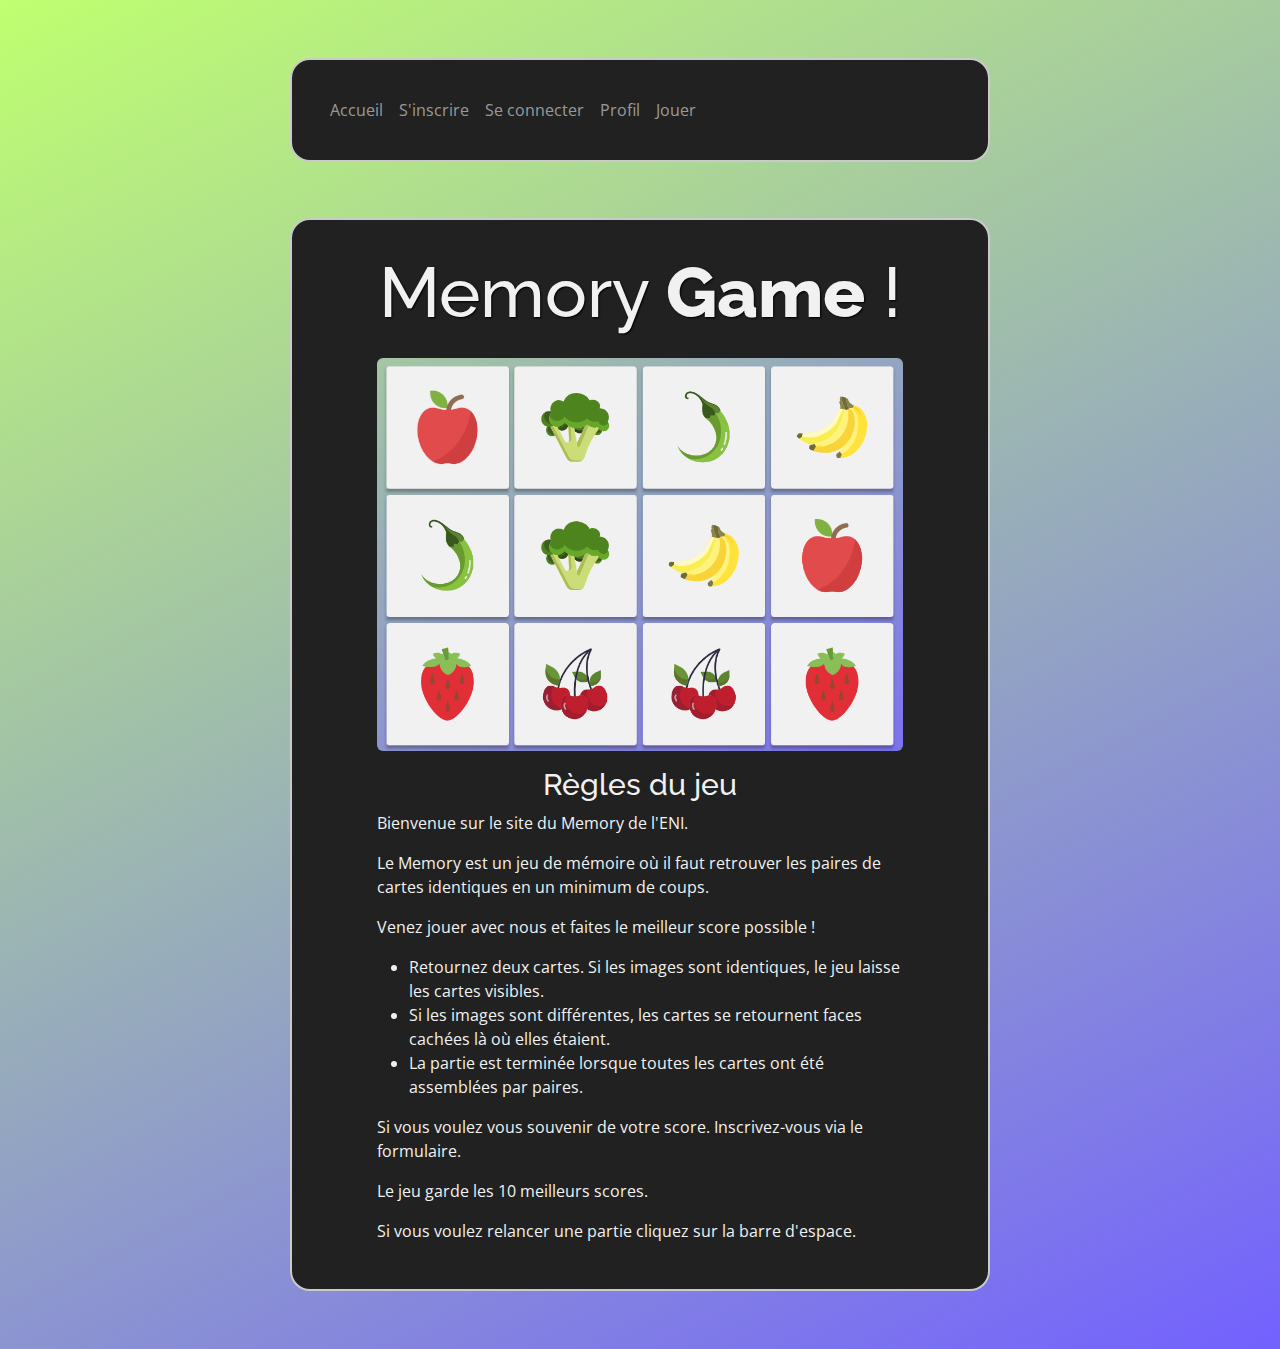
<file: index.html>
<!DOCTYPE html>
<html lang="fr">
<head>
    <meta charset="UTF-8">
    <meta name="viewport" content="width=device-width, initial-scale=1.0">
    <title>Memory ENI</title>
    <link href="https://cdn.jsdelivr.net/npm/bootstrap@5.3.0/dist/css/bootstrap.min.css" rel="stylesheet">
    <link rel="preconnect" href="https://fonts.googleapis.com" />
    <link rel="preconnect" href="https://fonts.gstatic.com" crossorigin />
    <link
      href="https://fonts.googleapis.com/css2?family=Open+Sans:wght@300;400;500;600;700;800&family=Raleway:wght@100;200;300;400;500;600;700;800;900&display=swap"
      rel="stylesheet"
    />
    <link rel="stylesheet" href="css/style.css">

</head>
<body class="gradient-bg">
     <nav class="navbar navbar-expand-lg navbar-dark">
        <div class="container">
            <div class="navbar-nav">
                <a class="nav-link" id="lienAccueil" href="index.html">Accueil</a>
                <a class="nav-link" id="lienInscription" href="inscription.html">S'inscrire</a>
                <a class="nav-link" id="lienConnexion" href="connexion.html">Se connecter</a>
                <a class="nav-link" id="lienProfil" href="profil.html">Profil</a>
                <a class="nav-link" id="lienJouer" href="jeu.html">Jouer</a>
            </div>
            <div class="text-end mb-3">
                <button id="deconnexion" class="btn btn-danger d-none">Se déconnecter</button>
            </div>
        </div>
    </nav>

    <div class="container my-5">
        <h1 class="text-center mb-4">Memory <span>Game</span> !</h1>
        <div class="row">
            <div class="col-10 offset-1">
                <img src="images/memory-legume/memory_detail.png" alt="Exemple de Memory" class="img-fluid rounded">
            </div>
           
            <div class="col-md-10 offset-1 mt-3">
                <h2>Règles du jeu</h2>
                <p>Bienvenue sur le site du Memory de l'ENI.</p>
                <p>Le Memory est un jeu de mémoire où il faut retrouver les paires de cartes identiques en un minimum de coups.</p>
                <p>Venez jouer avec nous et faites le meilleur score possible !</p>
                <ul>
                    <li>Retournez deux cartes. Si les images sont identiques, le jeu laisse les cartes visibles.</li>
                    <li>Si les images sont différentes, les cartes se retournent faces cachées là où elles étaient.</li>
                    <li>La partie est terminée lorsque toutes les cartes ont été assemblées par paires.</li>
                </ul>
                <p>Si vous voulez vous souvenir de votre score. Inscrivez-vous via le formulaire.</p>
                <p>Le jeu garde les 10 meilleurs scores.</p>
                <p>Si vous voulez relancer une partie cliquez sur la barre d'espace.</p>    
            </div>
        </div>
    </div>

    <script src="https://cdn.jsdelivr.net/npm/bootstrap@5.3.0/dist/js/bootstrap.bundle.min.js"></script>
    <script src="js/script.js"></script>
    <script src="js/utils.js"></script>
    <script src="js/auth.js"></script>
</body>
</html>
</file>
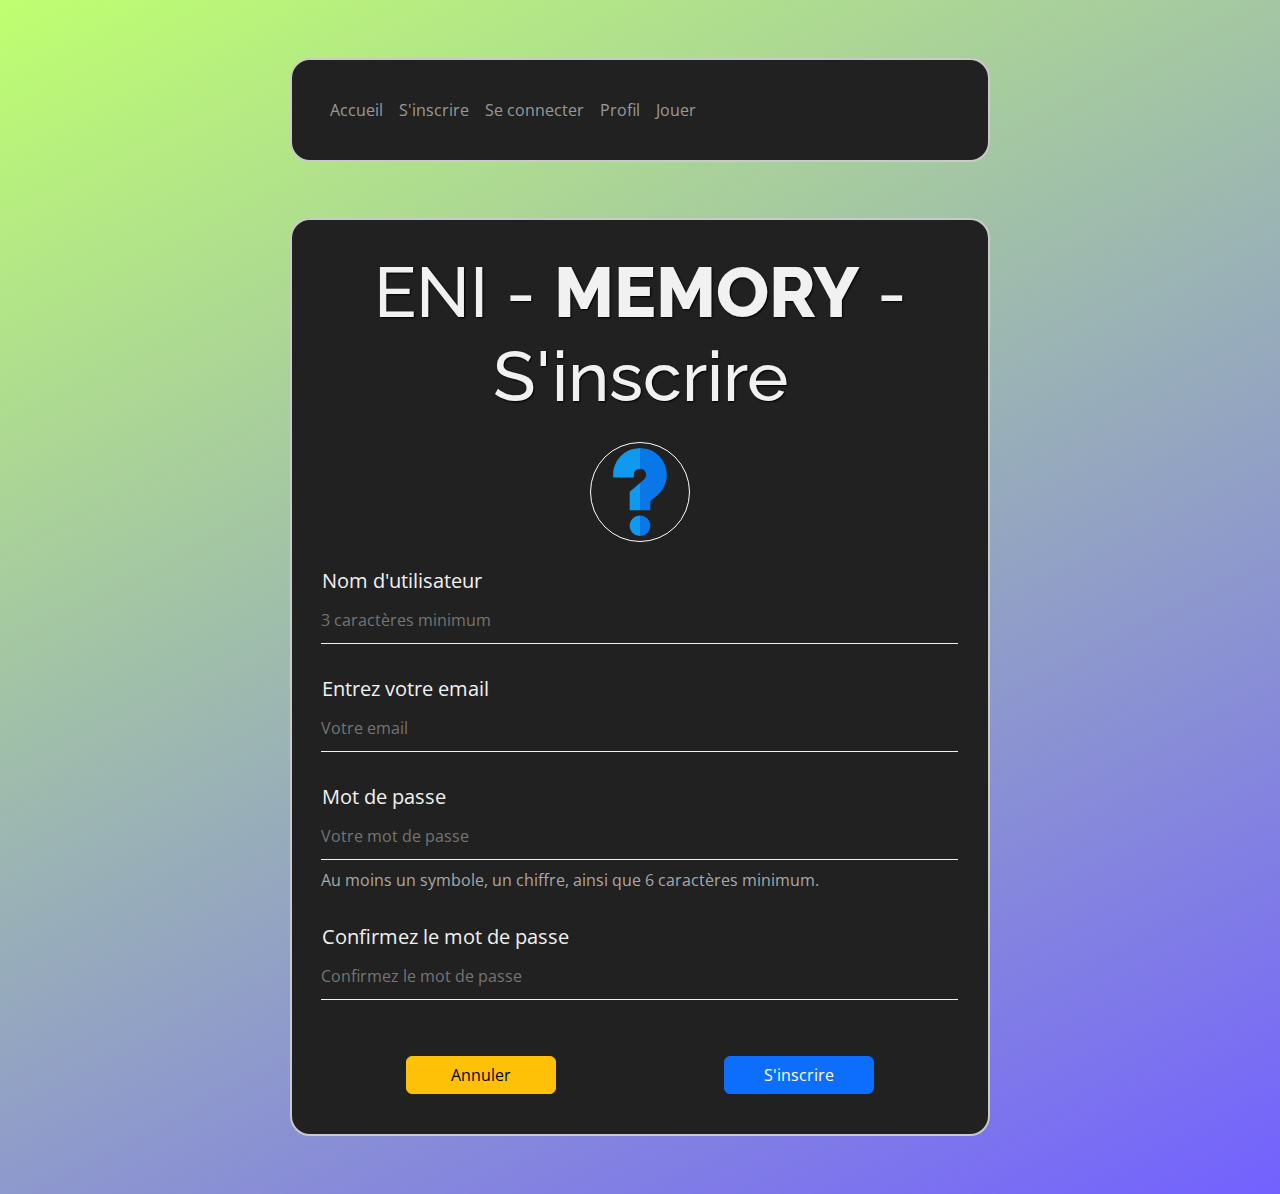
<file: inscription.html>
<!DOCTYPE html>
<html lang="fr">
<head>
    <meta charset="UTF-8">
    <meta name="viewport" content="width=device-width, initial-scale=1.0">
    <title>Inscription - Memory Game</title>
    <link href="https://cdn.jsdelivr.net/npm/bootstrap@5.3.0/dist/css/bootstrap.min.css" rel="stylesheet">
    <link rel="stylesheet" href="css/style.css">
    <link rel="preconnect" href="https://fonts.googleapis.com" />
    <link rel="preconnect" href="https://fonts.gstatic.com" crossorigin />
    <link
      href="https://fonts.googleapis.com/css2?family=Open+Sans:wght@300;400;500;600;700;800&family=Raleway:wght@100;200;300;400;500;600;700;800;900&display=swap"
      rel="stylesheet"
    />
</head>
<body>
    <nav class="navbar navbar-expand-lg navbar-dark">
        <div class="container">
            <div class="navbar-nav">
                <a class="nav-link" id="lienAccueil" href="index.html">Accueil</a>
                <a class="nav-link" id="lienInscription" href="inscription.html">S'inscrire</a>
                <a class="nav-link" id="lienConnexion" href="connexion.html">Se connecter</a>
                <a class="nav-link" id="lienProfil" href="profil.html">Profil</a>
                <a class="nav-link" id="lienJouer" href="jeu.html">Jouer</a>
            </div>
            <div class="text-end mb-3">
                <button id="deconnexion" class="btn btn-danger d-none">Se déconnecter</button>
            </div>
        </div>
    </nav>

    <div class="container my-5">
        <h1 class="text-center mb-4">ENI - <span>MEMORY</span> - S'inscrire</h1>
        <div class="zoneAvatar">
            <img src="./images/question.svg" class="avatar">
        </div>
        <form id="inscriptionForm" class="row g-3">
            <div class="input-group">
            <label for="user">Nom d'utilisateur</label>
            <div class="icon-input-container">
              <input 
              type="text"
              autocomplete="off"
              id="user"
              name="user"
              placeholder="3 caractères minimum"
              maxlength="24"
              >
              <img src="images/check.svg" alt="icone de validation" class="icone-verif">
            </div>
            <span class="error-msg">Choisissez un pseudo contenant au moins 3 caractères.</span>
          </div>
  
          <div class="input-group">
            <label for="email">Entrez votre email</label>
            <div class="icon-input-container">
              <input 
              type="text"
              autocomplete="off"
              id="email"
              name="email"
              placeholder="Votre email"
              >
              <img src="images/check.svg" alt="icone de validation" class="icone-verif">
            </div>
            <span class="error-msg">Rentrez un email valide.</span>
          </div>
  
          <div class="input-group">
            <label for="password">Mot de passe</label>
            <div class="icon-input-container">
              <input 
              type="password"
              autocomplete="off"
              id="password"
              name="password"
              placeholder="Votre mot de passe"
              >
              <img src="images/check.svg" alt="icone de validation" class="icone-verif">
            </div>
            <span class="pswd-info">Au moins un symbole, un chiffre, ainsi que 6 caractères minimum.</span>
            <div class="lines">
              <div class="l1"><span>faible</span></div>
              <div class="l2"><span>moyen</span></div>
              <div class="l3"><span>fort</span></div>
            </div>
          </div>
  
          <div class="input-group">
            <label for="psw-confirmation">Confirmez le mot de passe</label>
            <div class="icon-input-container">
              <input 
              type="password"
              autocomplete="off"
              id="psw-confirmation"
              name="psw-confirmation"
              placeholder="Confirmez le mot de passe"
              >
              <img src="images/check.svg" alt="icone de validation" class="icone-verif">
            </div>
          </div>
  
            <div class="bouton">
                <button type="reset" class="btn btn-warning w-80">Annuler</button>
                <button type="submit" class="btn btn-primary w-80">S'inscrire</button>
            </div>
        
            <!--<div class="col-md-6 offset-md-3">
                <div class="mb-3">
                    <label for="email" class="form-label">Email</label>
                    <input type="email" class="form-control" id="email" required>
                </div>
                <div class="mb-3">
                    <label for="password" class="form-label">Mot de passe</label>
                    <input type="password" class="form-control" id="password" required>
                </div>
                <button type="submit" class="btn btn-primary w-100">S'inscrire</button>
            </div>-->
        </form>
    </div>

    

    <script src="https://cdn.jsdelivr.net/npm/bootstrap@5.3.0/dist/js/bootstrap.bundle.min.js"></script>
    <script src="js/script.js"></script>
    <script src="js/utils.js"></script>
    <script src="js/auth.js"></script>
    
</body>
</html>
</file>
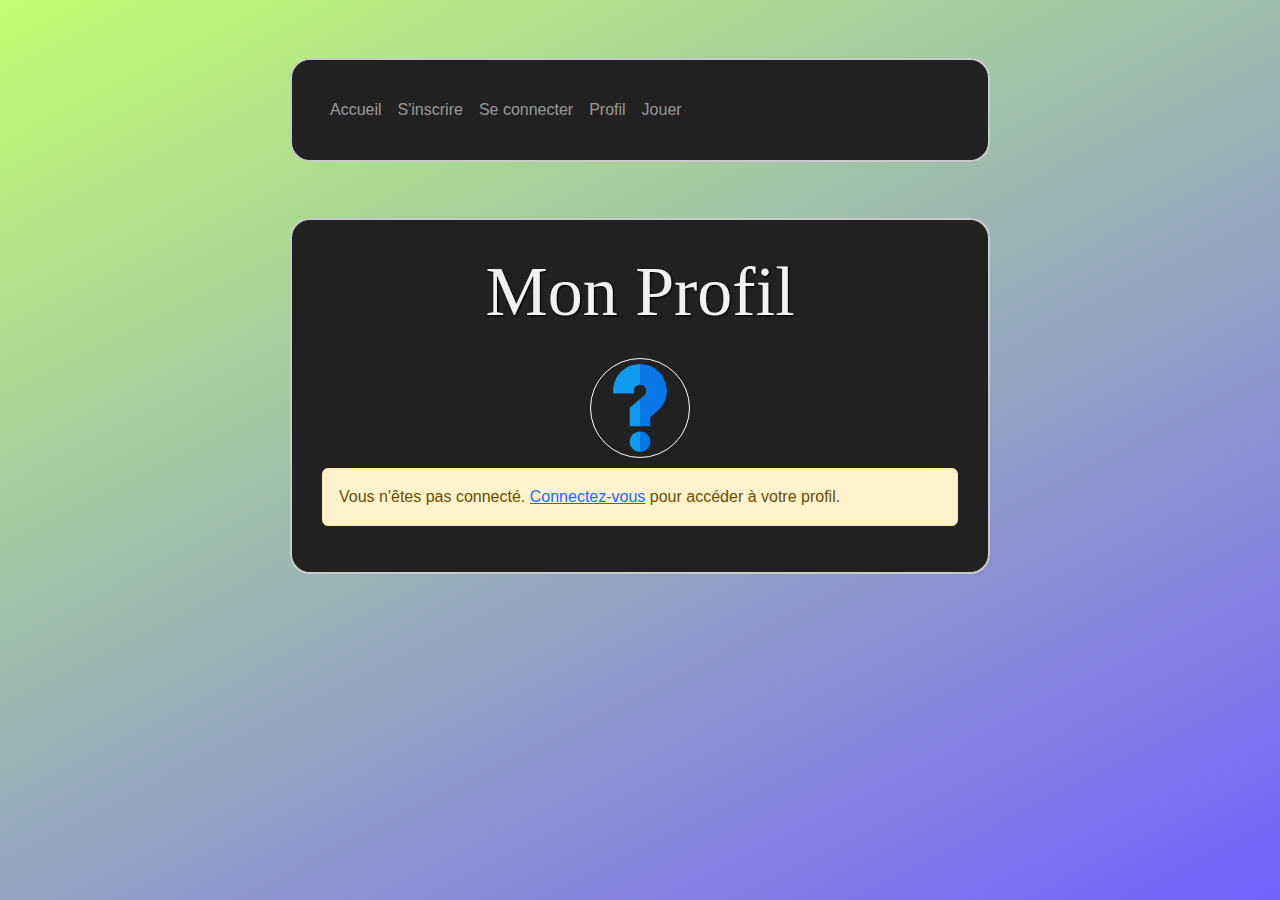
<file: profil.html>
<!DOCTYPE html>
<html lang="fr">
<head>
    <meta charset="UTF-8">
    <meta name="viewport" content="width=device-width, initial-scale=1.0">
    <title>Mon Profil - Memory Game</title>
    <link href="https://cdn.jsdelivr.net/npm/bootstrap@5.3.0/dist/css/bootstrap.min.css" rel="stylesheet">
    <link rel="stylesheet" href="css/style.css">
</head>
<body>
    <nav class="navbar navbar-expand-lg navbar-dark">
        <div class="container">
            <div class="navbar-nav">
                <a class="nav-link" id="lienAccueil" href="index.html">Accueil</a>
                <a class="nav-link" id="lienInscription" href="inscription.html">S'inscrire</a>
                <a class="nav-link" id="lienConnexion" href="connexion.html">Se connecter</a>
                <a class="nav-link" id="lienProfil" href="profil.html">Profil</a>
                <a class="nav-link" id="lienJouer" href="jeu.html">Jouer</a>
            </div>
            <div class="text-end mb-3">
                <button id="deconnexion" class="btn btn-danger d-none">Se déconnecter</button>
            </div>
        </div>
    </nav>

    <div class="container my-5">
        <h1 class="text-center mb-4">Mon Profil</h1>
        <div class="zoneAvatar">
            <img src="./images/question.svg" class="avatar">
        </div>
        <div id="notConnectedAlert" class="alert alert-warning d-none">
            Vous n'êtes pas connecté. <a href="connexion.html">Connectez-vous</a> pour accéder à votre profil.
        </div>

        <div id="profileContent" class="d-none">
            <div class="card mb-4">
                <div class="card-header">
                    <h2>Informations personnelles</h2>
                </div>
                <div class="card-body">
                    <p><strong>Email :</strong> <span id="userEmail"></span></p>
                    <p><strong>Nom :</strong> <span id="userNom"></span></p>
                </div>
            </div>

            <div class="card mb-4">
                <div class="card-header">
                    <h2>Mes préférences</h2>
                </div>
                <div class="card-body">
                    <form id="preferencesForm">
                        <div class="mb-3">
                            <label for="preferredPlateau" class="form-label"><strong>Plateau préféré :</strong></label>
                            <select class="form-select" id="preferredPlateau">
                                <option value="">Choisir un plateau...</option>
                                <!--<option value="animaux">Animaux</option>
                                <option value="legumes">Légumes</option>
                                <option value="scrabble">Lettres Scrabble</option>-->
                            </select>
                            <div id="zoneImage" class="zoneImage"></div>
                        </div>
                        <div class="mb-3">
                            <label for="preferredDimension" class="form-label"><strong>Dimension préférée :</strong></label>
                            <select class="form-select" id="preferredDimension">
                                <option value="">Choisir une dimension...</option>
                                <option value="4x3">4x3 (6 paires)</option>
                                <option value="4x4">4x4 (8 paires)</option>
                                <option value="6x6">6x6 (18 paires)</option>
                            </select>
                        </div>
                        <button type="submit" class="btn btn-primary">Enregistrer mes préférences</button>
                    </form>
                </div>
            </div>

            <div class="card mb-4">
                <div class="card-header">
                    <h2>Mes 10 meilleurs scores</h2>
                </div>
                <div class="card-body">
                    <table class="table table-striped">
                        <thead>
                            <tr>
                                <th>Plateau</th>
                                <th>Dimension</th>
                                <th>Score</th>
                                <th>Date</th>
                            </tr>
                        </thead>
                        <tbody id="bestScores">
                            <!-- Les scores seront affichés ici -->
                        </tbody>
                    </table>
                </div>
            </div>

            <div class="card">
                <div class="card-header">
                    <h2>Mes 5 dernières parties</h2>
                </div>
                <div class="card-body">
                    <table class="table table-striped">
                        <thead>
                            <tr>
                                <th>Plateau</th>
                                <th>Dimension</th>
                                <th>Score</th>
                                <th>Date</th>
                            </tr>
                        </thead>
                        <tbody id="lastGames">
                            <!-- Les dernières parties seront affichées ici -->
                        </tbody>
                    </table>
                </div>
            </div>
        </div>
    </div>

    <script src="https://cdn.jsdelivr.net/npm/bootstrap@5.3.0/dist/js/bootstrap.bundle.min.js"></script>
    <script src="js/script.js"></script>
    <script src="js/utils.js"></script>
    <script src="js/auth.js"></script>
    <script src="js/profil.js"></script>

</body>
</html>
</file>
<file: css/style.css>
*, ::before, ::after {
    box-sizing: border-box;
    margin: 0;
    padding: 0;
}

body {
    min-height: 100vh;
    font-family: lato,Open sans, Helvetica, sans-serif;
    background: linear-gradient(333deg, #7361FF, #BFFF70);
    padding: clamp(20px, 5vw, 50px) 20px 10px;
}

.container {
    max-width: 700px;
    margin: 0 auto;
    padding: 30px;
    background: #212121;
    color: #f1f1f1;
    border-radius: 20px;
    border: 2px solid #ffffffc3;
}
.container.shake {
    animation: shake 0.4s;
}
@keyframes shake {
    33% {
        transform: translateX(-5px);
    }
    66%{
        transform: translateX(5px);
    }
}
h1, 
.score,
.advice{
    text-align: center;
    color: #f1f1f1;
    text-shadow: 1px 1px 2px black;
}

h1 {
  font-family: Raleway;
  font-size: clamp(25px, 7vw, 70px);
  font-weight: 500;
}

h1 span {
  font-weight: 800;
}

h2 {
    font-size: 30px;
    font-family: Raleway, sans-serif;
    text-align: center;
}

.contenu-memory-presentation{
    display: flex;
    justify-content: center;
    margin-bottom: 15px;
}
.img-memory-presentation{
    max-width: 300px;
    
}
.zoneImage{
  margin-top: 10px;
  display: flex;
  justify-content: center;
}

.input-group {
    margin-top: 30px;
    display:block;
}
label {
    font-size: 20px;
    display: block;
    position: relative;
}

input {
    display: block;
    width: 100%;
    font-size: 18px;
    color: #f1f1f1;
    padding: 10px 0;
    background: transparent;
    border: none;
    outline: 0;
    border-bottom: 1px solid #f1f1f1;
}
input:focus {
   box-shadow: 0 1px 0px #fff;
}
input::placeholder {
    font-size: 16px;
}
.icon-input-container {
    position: relative;
}
.icone-verif {
    width: 30px;
    position: absolute;
    top: 50%;
    transform: translateY(-50%);
    right: 0;
    display: none;
}
.error-msg {
    margin-top: 7px;
    color: #f75252;
    font-weight: 400;
    display: none;
}
.pswd-info {
    margin-top: 8px;
    color: #a9a9a9;
    font-weight: 400;
    display: block;
}
.lines {
    width: 80%;
    display: flex;
    justify-content: flex-start;
    align-items: center;
    margin: 0 auto;
}
.l1, .l2, .l3 {
    height: 5px;
    margin: 15px 5px 20px;
    width: 30%;
    position: relative;
    display: none;
}
.l1 {
    background-color: #cf5914;
}
.l2 {
    background-color: #fdeb50;
}
.l3 {
    background-color: #14e214;
}
.lines span {
    position: absolute;
    left: 50%;
    transform: translateX(-50%);
    top: 10px;
}

form button {
    font-size: 20px;
    min-width: 150px;
    display: block;
    margin: 40px auto 10px;
    padding: 12px 15px;
    background-color: #fffcdc;
    border: 1px solid #f1f1f13d;
    color: #111;
    border-radius: 3px;
    font-family: Raleway;
    font-weight: 600;
    cursor: pointer;
}
form button:hover {
    background-color: #e3dfa2;
}

.bouton{
    display: flex;
    justify-content: space-between;
}

.menu{
    display: block;
    max-width: 462px;
    border-radius: 10px;
    border: 2px solid #ffffffc3;
    margin-bottom: 20px;
}

nav ul {
    list-style-type: none;
    margin: 0;
    padding: 0;
    overflow: hidden;
    background-color: #333;
    border-radius: 5px solid #f1f1f1;
  }
  
nav ul li {
    float: left;
  }
  
nav ul  li a {
    display: block;
    color: white;
    text-align: center;
    padding: 14px 16px;
    text-decoration: none;
  }
  
  /* Change the link color to #111 (black) on hover */
 nav ul li a:hover {
    background-color: #111;
    border: 1px solid #ffffffc3;
  }

.regleJeu{
    margin-left: 19px;
  }


  /**********************************************************/
  /*                    Carte Memory                        */
 /**********************************************************/
.advice {
  font-size: clamp(16px, 2.5vw, 25px);
  margin-top: 10px;
}
.score {
  font-size: clamp(16px, 2.5vw, 20px);
  margin-top: 15px;
}

.grid {
  display: grid;
  grid-template-columns: repeat(4, 1fr);
  max-width: 800px;
  gap: 10px;
  margin: 30px auto 0;
}
.card {
  /*aspect-ratio: 1/1;*/
  perspective: 1000px;
  cursor: pointer;
  user-select: none;
  transition: transform 0.2s ease-out;
}
.card:hover {
  transform: scale(1.02)
}
.double-face {
  position: relative;
  width: 100%;
  height: 100%;
  transform-style: preserve-3d;
  will-change: transform;
  transition: transform 0.6s;
  box-shadow: 0 5px 5px rgba(0,0,0,0.3);
  pointer-events: none;
}
.face,
.back {
  position: absolute;
  width: 100%;
  height: 100%;
  pointer-events: none;
  border-radius: 5px;
  background: #f1f1f1;
  display: flex;
  justify-content: center;
  align-items: center;
  pointer-events: none;
}
.back {
  backface-visibility: hidden;
  -webkit-backface-visibility: hidden;
}
.face {
  transform: rotateY(180deg);
}
.face img,
.back img {
  width: 60%;
}
.active {
  transform: rotateY(180deg);
}

aside h2{
  text-align: center;
  color: #f1f1f1;
}

#zoneMeilleureScore{
  text-align: center;
  width: 100%;
}

.meilleureScore{
  text-align: center;
  color: #f1f1f1;
  display: flex;
  justify-content: center;
}

.meilleureScore td,.meilleureScore th{
  border:1px solid white;
  padding: 10px;
}

/************************************/
/*          Profil                  */
/************************************/
.zoneAvatar{
    display: flex;
    justify-content: center;
    margin: 10px;
}
.avatar{
    max-width: 100px;
    border: 1px solid white;
}

.avatar:hover{
    border: 1px solid white;
    box-shadow: 2px 2px 2px white;
    cursor: pointer;

}

.zoneAvatar img {
    border-radius: 50%;
    padding: 5px;
}

.dernierScore h2{
    margin-top: 10px;
    margin-bottom: 10px;
    text-align: center;
    color: #f1f1f1;
    display: flex;
    justify-content: center;
}

.dernierScore table{
    display: flex;
    justify-content: center;
    
}
.dernierScore td,.dernierScore th{
    border:1px solid white;
    padding: 10px;
  }
</file>
